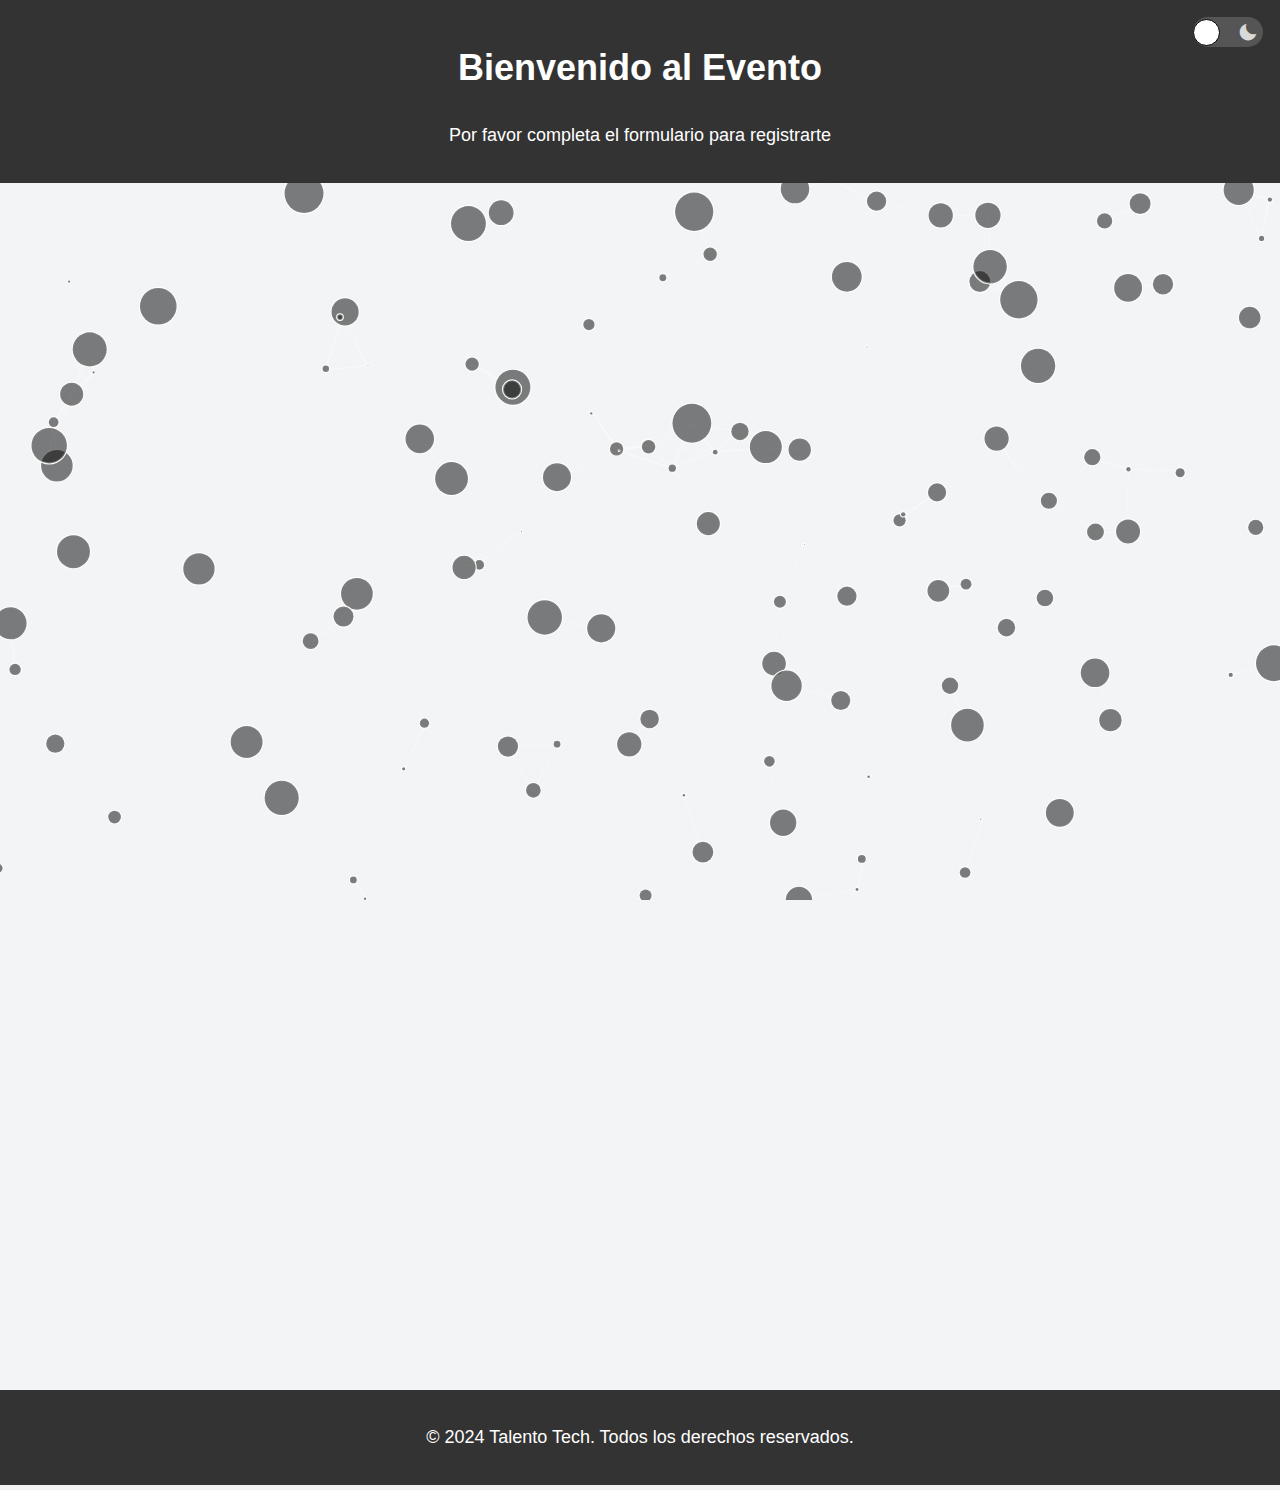
<file: Reto1_bootcamp/index.html>
<!DOCTYPE html>
<html lang="es">
<head>
    <meta charset="UTF-8">
    <meta name="viewport" content="width=device-width, initial-scale=1.0">
    <title>Formulario de Registro</title>
    <link rel="stylesheet" href="css/style.css">
    <link href='https://unpkg.com/boxicons@2.1.4/css/boxicons.min.css' rel='stylesheet'>
</head>
<body>

    <!-- ID Particles.js -->
     <div id="particles-js"></div>

    <!-- Encabezado -->
    <header>
        <h1>Bienvenido al Evento</h1>
        <p>Por favor completa el formulario para registrarte</p>
        <!--<div class="progress-bar">
            <div class="progress" style="width: 20%;"></div>  Cambia el ancho según el progreso -->
        <!--</div>-->
        <div class="switch">
            <i class='bx bxs-sun' id="sun-icon"></i>
            <i class='bx bxs-moon' id="moon-icon"></i>
        </div>
        <!--<div class="theme-switch">
            <input type="checkbox" id="theme-toggle" class="toggle-checkbox">
            <label for="theme-toggle" class="toggle-label"></label>
        </div>-->
    </header>

    <!--Boton flotante-->

    <!-- Contenido principal -->
    <main>
        <!-- Formulario -->
        <form id="registroForm" action="/enviar_formulario" method="POST">
            <h2>Formulario de Registro</h2>
            <p>Llena los campos requeridos para registrarte.</p>

            <!-- Nombre Completo -->
            <label for="nombre">Nombre Completo:</label>
            <input type="text" id="nombre" name="nombre" placeholder="Tu nombre completo" required>

            <!-- Correo Electrónico -->
            <label for="email">Correo Electrónico:</label>
            <input type="email" id="email" name="email" placeholder="tuemail@example.com" required>

            <!-- Número de Teléfono -->
            <label for="telefono">Número de Teléfono:</label>
            <input type="tel" id="telefono" name="telefono" placeholder="3151234567">

            <!-- Fecha de Nacimiento -->
            <label for="fecha">Fecha de Nacimiento:</label>
            <input type="date" id="fecha" name="fecha_nacimiento">

            <!-- Género -->

            <div class="gender-buttons">
                <legend>Género:</legend>
                <input type="radio" id="masculino" name="genero" value="masculino">
                <label for="masculino" class="gender-option">Masculino</label>
                <input type="radio" id="femenino" name="genero" value="femenino">
                <label for="femenino" class="gender-option">Femenino</label>
                <input type="radio" id="otro" name="genero" value="otro">
                <label for="otro" class="gender-option">Otro</label>
            </div>
            <!--<fieldset>
                <legend>Género:</legend>
                <input type="radio" id="masculino" name="genero" value="masculino">
                <label for="masculino">Masculino</label><br>
                <input type="radio" id="femenino" name="genero" value="femenino">
                <label for="femenino">Femenino</label><br>
                <input type="radio" id="otro" name="genero" value="otro">
                <label for="otro">Otro</label>
            </fieldset>-->

            <!-- País -->
            <label for="pais">País:</label>
            <select id="pais" name="pais">
                <option value="">Selecciona tu país</option>
                <option value="mx">México</option>
                <option value="es">España</option>
                <option value="ar">Argentina</option>
                <option value="co">Colombia</option>
                <option value="pe">Perú</option>
            </select>

            <!-- Comentario -->
            <label for="comentario">Comentario:</label>
            <textarea id="comentario" name="comentario" rows="4" placeholder="Déjanos un comentario"></textarea>

            <!-- Foto de Perfil -->
            <label for="foto">Foto de Perfil:</label>
            <input type="file" id="foto" name="foto">

            <!-- Términos y Condiciones -->
            <input type="checkbox" id="terminos" name="terminos" required>
            <label for="terminos">Acepto los términos y condiciones</label>

            <!-- Botones -->
            <button type="submit">Enviar</button>
            <button type="reset">Limpiar</button>
        </form>
    </main>

    <!-- Pie de página -->
    <footer>
        <p>&copy; 2024 Talento Tech. Todos los derechos reservados.</p>
    </footer>

    <script>
        document.getElementById('registroForm').addEventListener('submit', function(event) {
        const terminos = document.getElementById('terminos');
        const nombre = document.getElementById('nombre').value.trim();
        const email = document.getElementById('email').value.trim();
        
        if (!terminos.checked) {
            alert('Debes aceptar los términos y condiciones.');
            event.preventDefault();
        }
        
        if (nombre.length < 3) {
            alert('El nombre debe tener al menos 3 caracteres.');
            event.preventDefault();
        }
        
        const emailPattern = /^[^ ]+@[^ ]+\.[a-z]{2,3}$/;
        if (!email.match(emailPattern)) {
            alert('Por favor, introduce un correo electrónico válido.');
            event.preventDefault();
        }
    });
    </script>
    <script>
        const switchElement = document.querySelector(".switch");

        switchElement.addEventListener("click", () => {
            switchElement.classList.toggle("active");
            document.body.classList.toggle("active");
        });
    </script>
    <!--JS Particles.js-->
    <script src="js/particles.min.js"></script>
    <script src="js/app.js"></script>
    
</body>
</html>
</file>
<file: Reto1_bootcamp/css/style.css>
body {
    font-family: Arial, sans-serif;
    line-height: 1.6;
    margin: 0;
    padding: 0;
    background-color: #f3f4f6;
    /*-----este codigo sirve para la transicion de dark/ligth para que se vea mas suavizado y estilizado------*/
    transition: background-color 0.5s ease, color 0.5s ease; /* Suaviza cambios de fondo y texto */

}

#particles-js {
    height: 100vh;
    width: 100%;
    position: fixed;
    z-index: -1;
}

header, footer {
    background-color: #333;
    color: white;
    text-align: center;
    padding: 15px 0;
    font-size: 18px;
    position: relative;
    /*-----este codigo sirve para la transicion de dark/ligth para que se vea mas suavizado y estilizado------*/
    transition: background-color 0.5s ease, color 0.5s ease; /* Transición en modos oscuro y claro */
}

header div  {
    margin-left: 200px;
}

main {
    padding: 20px;
    max-width: 800px;
    margin: auto;
    box-shadow: 0 4px 8px rgba(0, 0, 0, 0.1); /* Sombra para el contenedor */
    background-color: #ffffff;
    border-radius: 10px;
    /*---------Animacion de entrada-------------*/
    opacity: 0; /* Oculto inicialmente */
    transform: translateY(20px); /* Desplaza hacia abajo */
    animation: fadeIn 1.0s ease forwards; /* Aparece suavemente */
    /*-----este codigo sirve para la transicion de dark/ligth para que se vea mas suavizado y estilizado------*/
    transition: background-color 0.5s ease, color 0.5s ease; /* Transición en modos oscuro y claro */
}

@keyframes fadeIn {
    to {
        opacity: 1;
        transform: translateY(0); /* Posición original */
    }
}


form {
    position: relative;
    z-index: 1;
    padding: 20px;
    border: 1px solid #d1d5db;
    border-radius: 5px;
    background: #f9f9f9;
}

form h2 {
    text-align: center;
    font-size: 24px;
    color: #333;
}

label {
    display: block;
    margin: 10px 0 5px;
    font-weight: bold;
    color: #333;
}

legend {
    display: block;
    margin: 10px 0 5px;
    font-weight: bold;
    color: #333;
}


input, select, textarea, button {
    width: 100%;
    padding: 12px;
    margin-bottom: 15px;
    border: 1px solid #d1d5db;
    border-radius: 5px;
    font-size: 16px;
}
button {
    background: #333; 
    color: white;
    font-weight: bold;
    cursor: pointer;
    border: none;
    transition: background-color 0.3s ease, transform 0.2s ease, box-shadow 0.2s ease;
}
button:hover {
    background: #555;
    transform: scale(1.05); /* Aumenta ligeramente el tamaño del botón */
    box-shadow: 0 4px 10px rgba(0, 0, 0, 0.2); /* Sombra ligera al pasar el mouse */
}

textarea {
    resize: vertical; /* Permitir solo redimensionar verticalmente */
}

input[type="file"] {
    border: none;
}

/* input:valid {
    border-color: #28a745; /* Verde 
}*/

/* input:invalid {
    border-color: #dc3545; /* Rojo 
}*/

/* Enlaces o interacciones */
input:focus, select:focus, textarea:focus {

    border-color: #fdc21c; /* Color de acento */
    box-shadow: 0 0 10px #fdc21c; /* Brillo alrededor del campo */
    transition: box-shadow 0.3s ease, border-color 0.3s ease; /* Suaviza los cambios */
   /* border-color: #333;
    box-shadow: 0 0 5px #333;
    transition: box-shadow 0.3s ease;*/
}

/*responsive*/
@media (max-width: 600px) {
    main {
        padding: 15px;
    }
    
    form {
        padding: 15px;
    }
    
    input, select, textarea, button {
        font-size: 14px;
    }
}

/*----------------------------------Creacion del Switch--------------------------------*
 /* Estilo del Switch*/
 .switch { 
    width: 60px;
    height: 30px;
    padding: 0 5px;
    display: flex;
    align-items: center;
    justify-content: space-between;
    position: relative;
    border-radius: 100px;
    border: #333 solid 2px;
    background-color: #555;
    position: fixed;
    top: 15px;
    right: 15px;
    z-index: 1000; /* Asegura que esté por encima de todo */
    /*position: absolute;
    top: 15px;
    right: 15px;
    margin: 0;*/
 }

 /*iconos dentro del switch*/

 .switch i {
    font-size: 20px;
    color: #D9D9D9;
    transition: color 0.3s ease;
 }

 /* Círculo dentro del switch */
 .switch::before {
    content: "";
    position: absolute;
    height: 25px;
    width: 25px;
    border-radius: 50%;
    background-color: #fff;
    border: solid thin #000;
    left: 0;
    right: unset;
    transform: translateX(0);
    transition: transform 0.3s ease; /* Transición suave para el movimiento */
 }

 .switch.active::before {
    transform: translateX(35px); /* Desplaza el círculo a la derecha */
    /*right: 0;*/
    left: unset;
    border: solid thin #fff;
 }

 /* Cambiar color del sol cuando está activo */

 .switch.active #sun-icon {
    color: #fff; /* Sol en blanco */
 }

 /* Cambiar color de la luna cuando está activo */

.switch.active #moon-icon {
    color: #fdc21c; /* Luna en amarillo */
}

 .switch.active { 
    background-color: #fdc21c;
    border-radius: #fff;
 }
/*-----------------------------------------Todos los cambios a modo dark--------------------------------------*/

/*Cambio a dark fondo de body*/
body.active {
    background-color: #555;
}

 /*cambio a dark en el header*/
 body.active header {
    background-color: #333;
 }

 /* cambio a dark en el main*/
 body.active main {
    background-color: #333;
 }

 /*cambio a dark en el form*/
 body.active main form{
    background-color: #333;
 }

 /*cambio a dark h2*/
 body.active main form h2{
    color: #fff;
 }

 /*cambio a dark lable*/
 body.active label {
    color: #fff;
 }

  /*cambio a dark legend*/
 body.active legend {
    display: block;
    margin: 10px 0 5px;
    font-weight: bold;
    color: #fff;
}
 
 /*cambio a dark en e parrafo*/
 body.active p {
    color: #fff;
 }

 /* cambio a dark genero*/
 body.active fieldset legend{
    color: #fff;
 }

 /*Cambio a dark pais*/
 body.active select {
    color: #555;
 }

 /*cambio a dark botones*/
 body.active button {
    background: #fdc21c; 
    color: white;
    font-weight: bold;
    cursor: pointer;
    border: none;
    transition: background-color 0.3s ease, transform 0.2s ease;
}
body.active button:hover {
    background: #fdc21c;
    transform: scale(1.05); /* Aumenta ligeramente el tamaño del botón */
    box-shadow: 0 4px 10px rgba(0, 0, 0, 0.2); /* Sombra ligera al pasar el mouse */
}

body.active .gender-option {
    color: #555;
    padding: 10px 15px;
    border: 1px solid #fff;
    border-radius: 5px;
    background-color: #fff;
    cursor: pointer;
    transition: background-color 0.3s ease, transform 0.2s ease;
}

body.active .gender-option:hover {
    background-color: #fdc21c;
    transform: scale(1.05);
}


/*------------------------------Barra de progreso------------------------------*/

/*.progress-bar {
    background-color: #e0e0e0;
    height: 5px;
    width: 100%;
    border-radius: 5px;
    overflow: hidden;
    margin-bottom: 20px;
}

.progress {
    background-color: #fdc21c; /* Amarillo 
    height: 100%;
    width: 20%; /* Cambia dinámicamente 
    transition: width 0.3s ease; /* Animación suave 
}*/

/*-----------------------------------------------Listas de género-------------------------------------*/
.gender-buttons {
    display: flex;
    gap: 20px;
}

.gender-option {
    color: #fff;
    padding: 10px 15px;
    border: 1px solid #333;
    border-radius: 5px;
    background-color: #333;
    cursor: pointer;
    transition: background-color 0.3s ease, transform 0.2s ease;
    margin-left: 65px; /* Mueve cada botón hacia la izquierda */
}

.gender-option:hover {
    background-color: #555; /* Fondo más claro */
    box-shadow: 0 0 10px #D9D9D9; /* Resplandor amarillo */
    transform: translateY(-2px); /* Se levanta ligeramente */
    transition: all 0.3s ease;
    /*background-color: #555;
    transform: scale(1.05);*/
}

input[type="radio"] {
    display: none; /* Oculta los radio buttons originales */
}

input[type="radio"]:checked + .gender-option {
    background-color: #555;
    color: #fff;
}

/*-----------------Efecto de "selección flotante y rotación"----------------*/
input[type="radio"]:checked + .gender-option {
    background-color: #fdc21c;
    color: #333;
    animation: bounce-glow 0.5s ease;
    box-shadow: 0 0 10px #fdc21c; /* Resplandor */
}

/* Animación combinada */
@keyframes bounce-glow {
    0% { transform: scale(1); }
    50% { transform: scale(1.1); box-shadow: 0 0 15px #fdc21c; }
    100% { transform: scale(1); }
}
</file>
